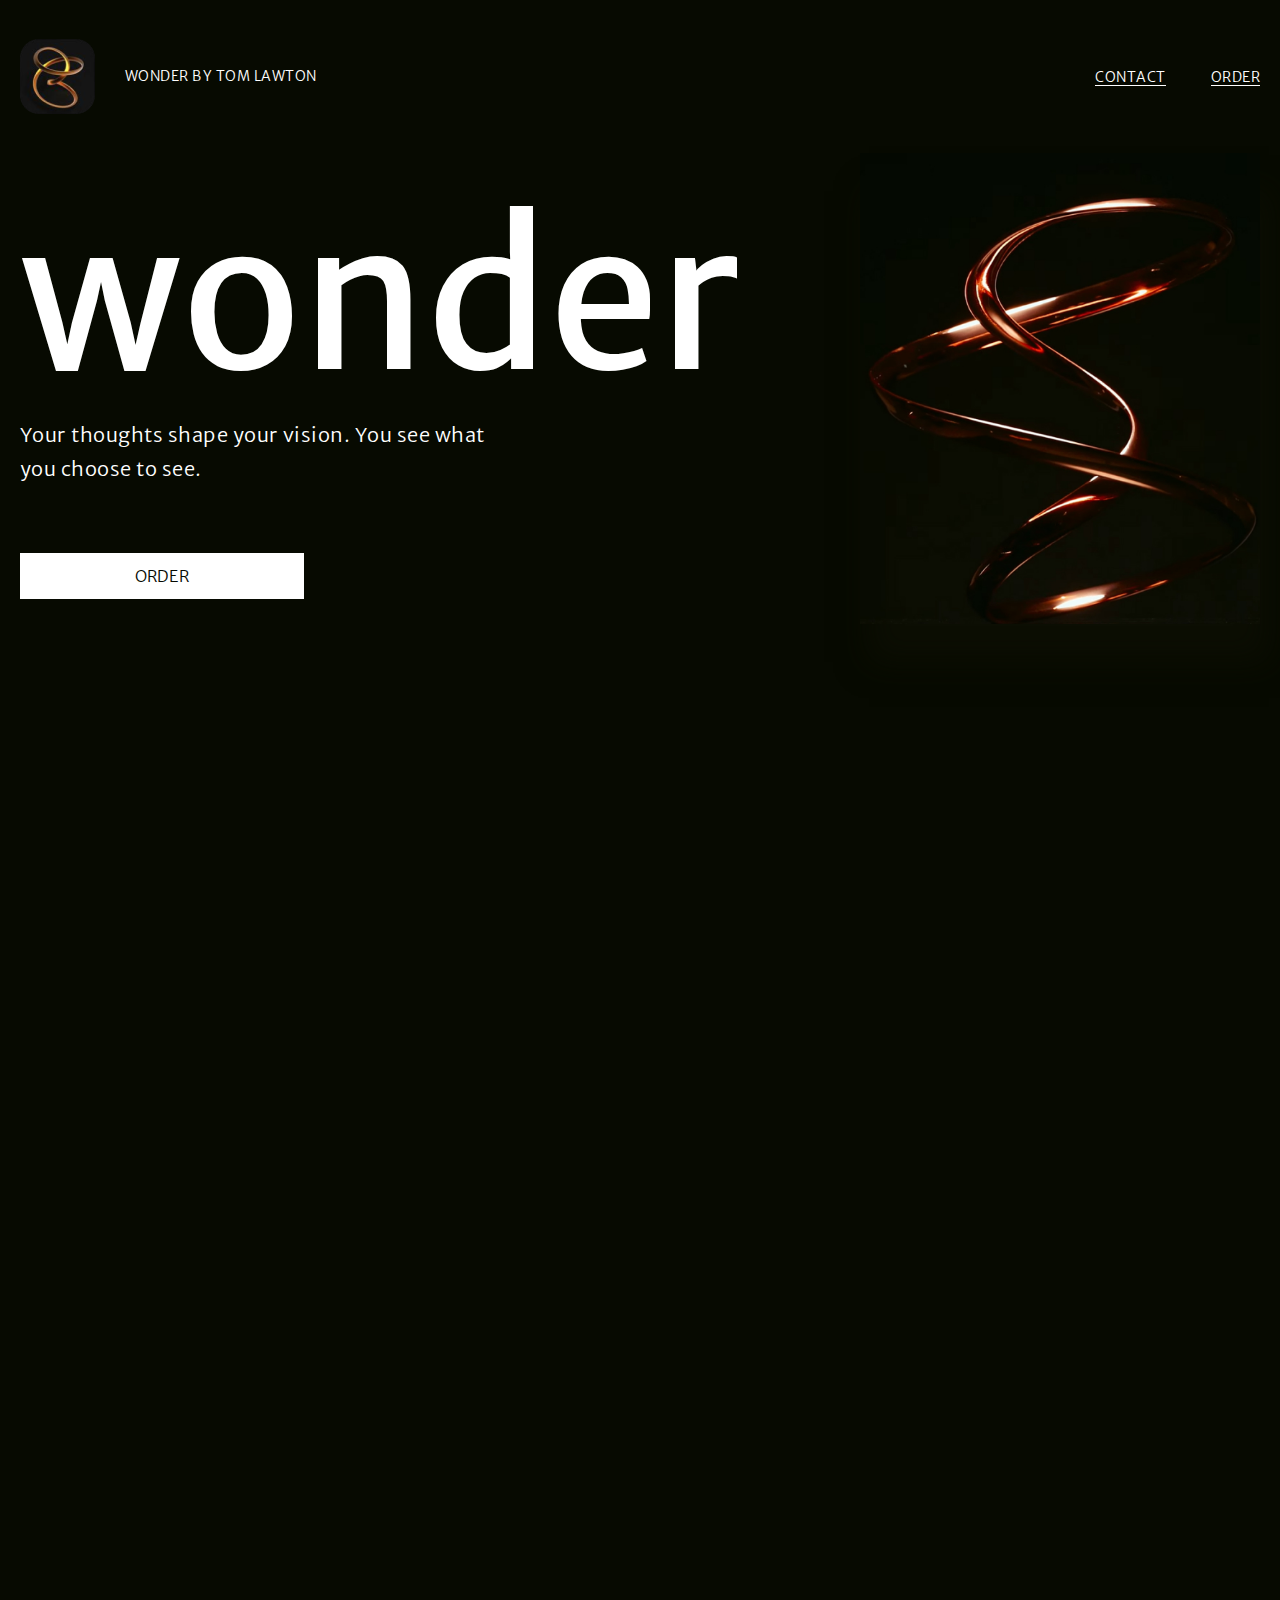
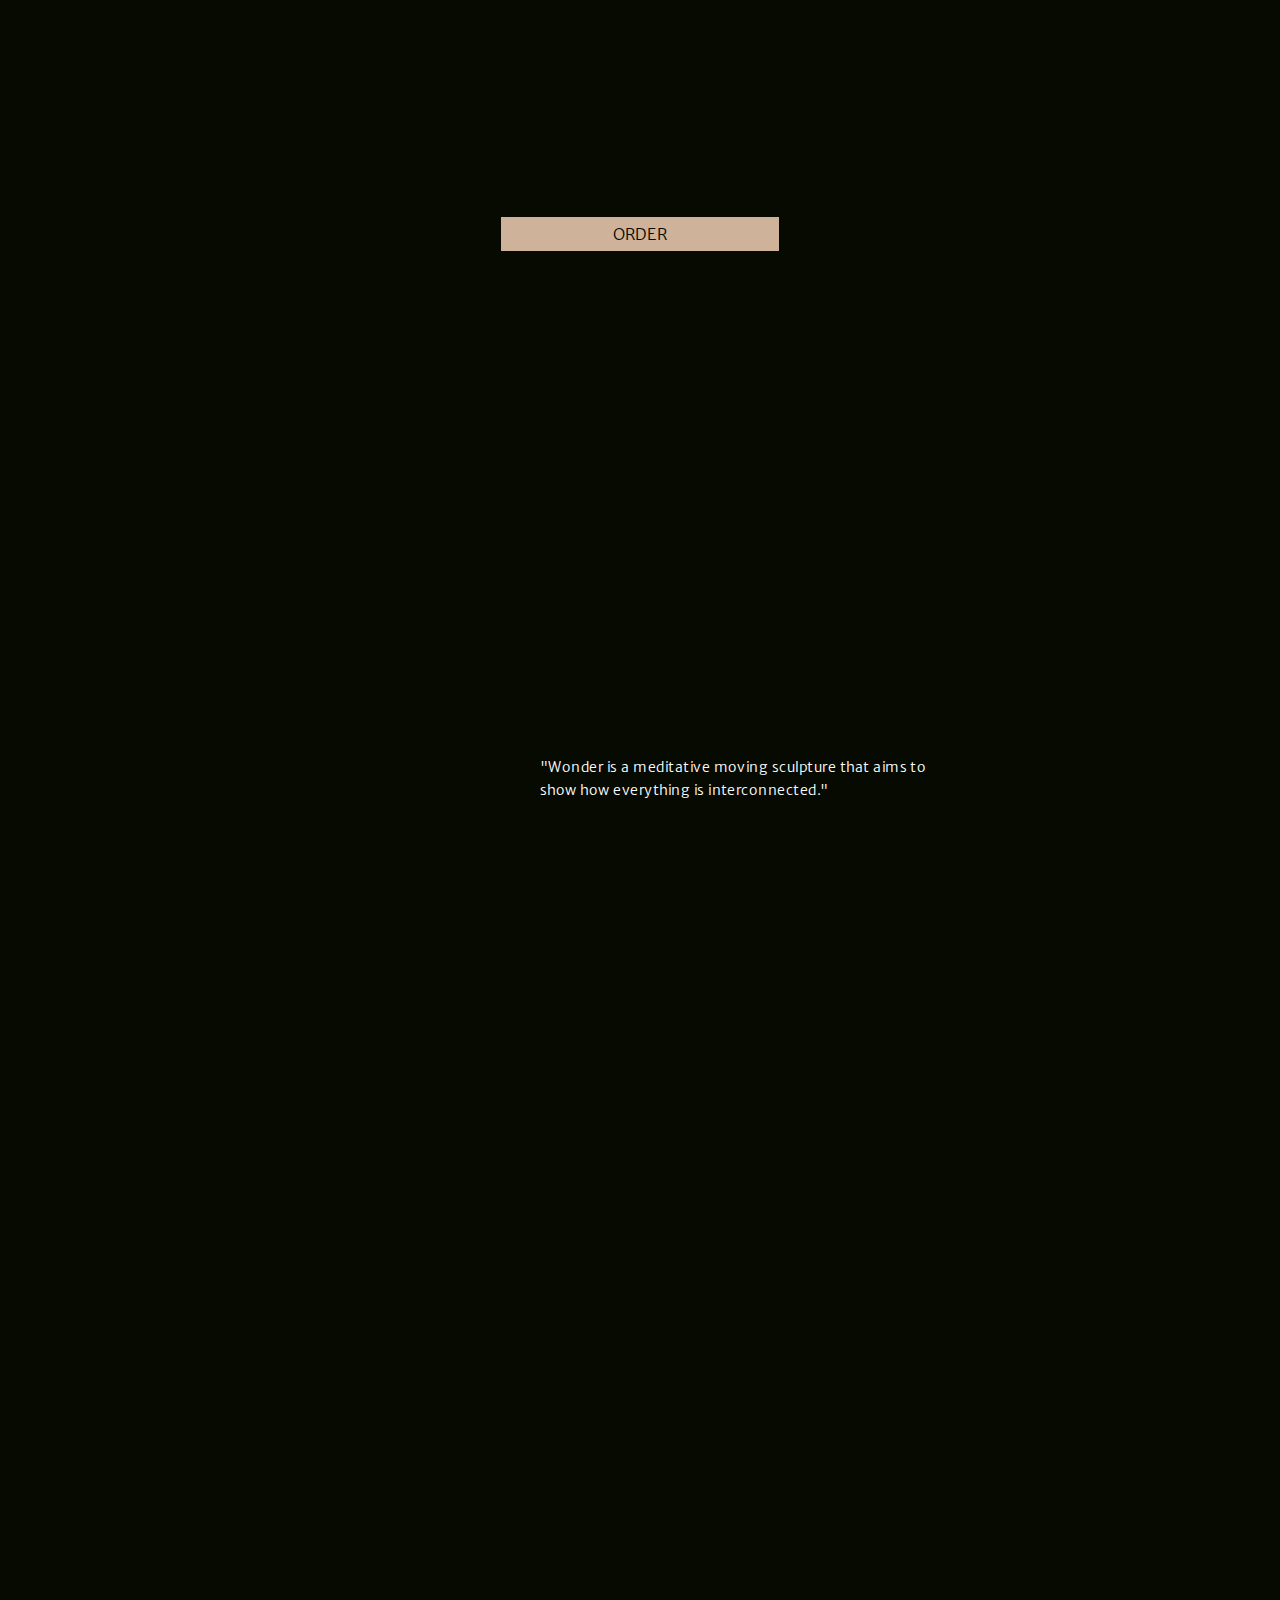
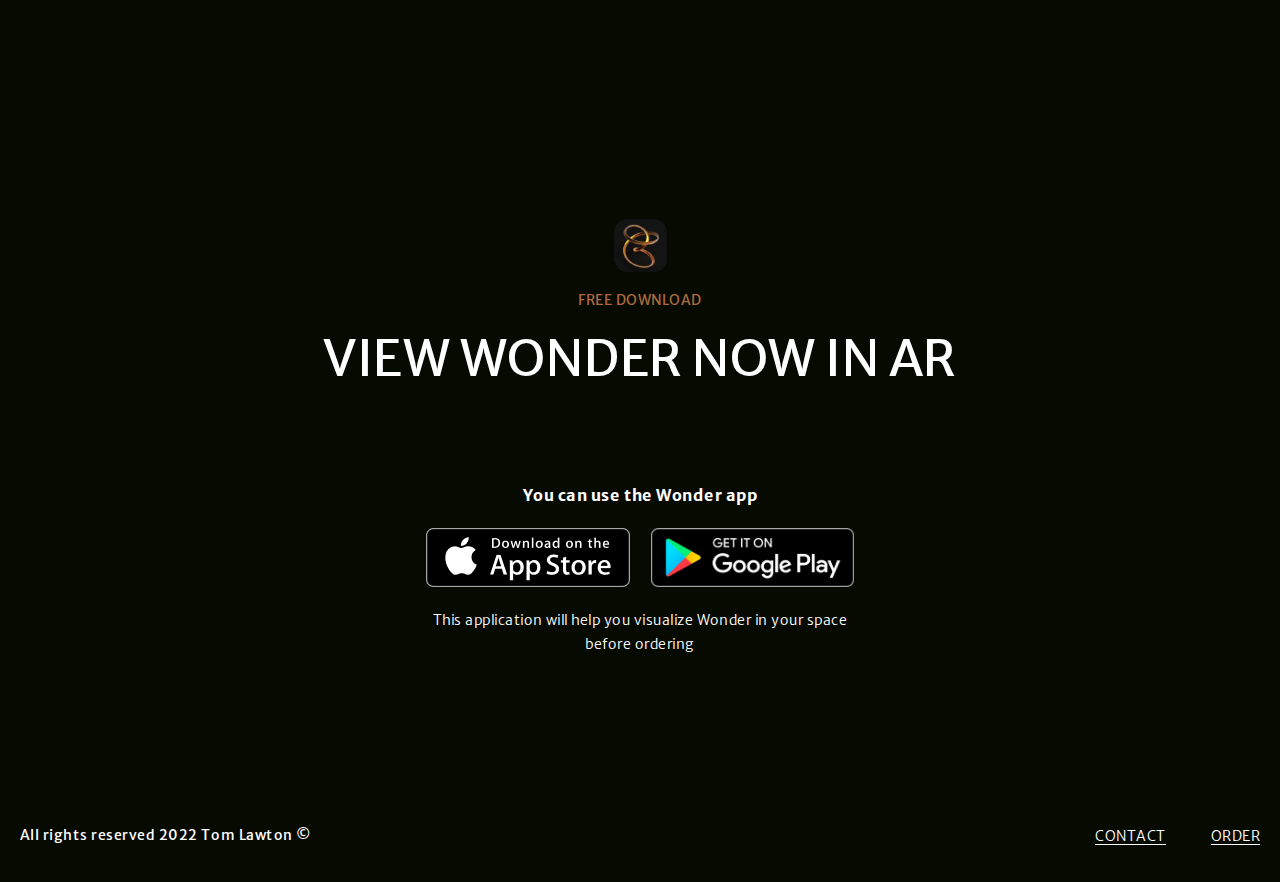
<file: index.html>
<!DOCTYPE html><html lang="ru"><head>
  <meta charset="UTF-8">
  <meta http-equiv="X-UA-Compatible" content="IE=edge">
  <meta name="viewport" content="width=device-width, initial-scale=1.0">
  <link rel="apple-touch-icon" sizes="180x180" href="img/favicon/apple-touch-icon.png">
  <link rel="icon" type="image/png" sizes="32x32" href="img/favicon/favicon-32x32.png">
  <link rel="icon" type="image/png" sizes="16x16" href="img/favicon/favicon-16x16.png">
  <link rel="manifest" href="img/favicon/site.webmanifest">
  <link rel="stylesheet" href="css/main.min.css">
  <title>Wonder | Home</title>
</head><body><header class="header">
  <div class="container">
    <div class="header__nav anim-item anim-no-hide">
      <a class="header__logo logo" href="index.html">
        <img class="logo__img" src="img/logo/logo.jpg" alt="logo">
        wonder by Tom Lawton
      </a>
      <ul class="header__menu menu">
        <li class="menu__item">
          <a class="menu__link" href="#">contact</a>
        </li>
        <li class="menu__item">
          <a class="menu__link" href="#">order</a>
        </li>
      </ul>
    </div>
  </div>
</header><main class="main"><section class="hero">
  <div class="container">
    <div class="hero__box">
      <h1 class="sr-only">Wonder is a meditative moving sculpture</h1>
      <div class="hero__content">
        <h2 class="hero__title anim-item anim-no-hide">wonder</h2>
        <p class="hero__text anim-item anim-no-hide">Your thoughts shape your vision. You see what you choose to see.</p>
        <button class="hero__btn btn-bg anim-item anim-no-hide" type="button">order</button>
      </div>
      <img class="hero__img anim-item anim-no-hide" src="img/decore/image6.jpg" alt="wonder photo">
    </div>
  </div>
</section> <section class="quotes">
  <div class="container">
    <h2 class="sr-only">quotes</h2>
    <figure class="quotes__figure anim-item anim-no-hide">
      <blockquote class="title quotes__text">
        "Wonder is a meditative moving sculpture that aims to show how everything
        is interconnected."
      </blockquote>
      <figcaption class="quotes__author">Tom Lawton</figcaption>
    </figure>
    <div class="quotes__description">
      <img class="quotes__img anim-item anim-no-hide" src="img/decore/image8.jpg" alt="">
      <div class="quotes__detail">
        <p class="anim-item anim-no-hide">
          Wonder started as a public art piece — moving minds and drawing attention around the globe
          — and is now available for your home or studio.
        </p>
        <p class="anim-item anim-no-hide"> A dynamic, meditative art piece for your interior space made to bring
          wonderment, peace and joy.</p>
      </div>
    </div>
  </div>
</section> <section class="public">
  <div class="container">
    <h2 class="public__title title anim-item anim-no-hide">
      Wonder started as a public art piece — moving
      minds and drawing attention around the
      globe
    </h2>
    <ul class="public__inner">
      <li class="public__item">
        <a class="public__link" href="https://youtu.be/MQmJ0UR4Wk4" data-fancybox>
          <img class="public__img anim-item anim-no-hide" src="img/decore/image10.jpg" alt="preview video">
        </a>
        <p class="public__text anim-item anim-no-hide">You Tuber, magician and curator of unusual objects
          Chris Ramsay comissioned his own
          'big' Wonder and he loved it so much
          he put it in an art gallery to share its mesmerising effect. Chris made this beautiful film.</p>
      </li>
      <li class="public__item">
        <img class="public__img anim-item anim-no-hide" src="img/decore/img11.jpg" alt="photo">
        <p class="public__text anim-item anim-no-hide">You can also see a larger version of “Wonder” inside the historic Malmesbury
          Abbey, and
          find more of Lawton’s projects
          on his site.
        </p>
      </li>
    </ul>
  </div>
</section> <section class="box">
  <div class="container">
    <div class="box__content">
      <h2 class="box__title title anim-item anim-no-hide">Wonder — what's in the box?</h2>
      <ul class="box__list">
        <li class="box__item anim-item anim-no-hide">
          <p class="box__item-text">
            Precision crafted copper spiral made using advanced manufacturing and finished by hand
            with a polished and protective
            lacquer - stays bright
          </p>
        </li>
        <li class="box__item anim-item anim-no-hide">
          <p class="box__item-text">
            Custom designed turntable and base, super matt black die cast aluminum with rubber feet. Silent rotation in
            a
            clockwise
            direction and at a constant and steady 16 rpm
          </p>
        </li>
        <li class="box__item anim-item anim-no-hide">
          <p class="box__item-text">
            Single touch operation. Mains or battery powered via USB
          </p>
        </li>
      </ul>
      <a class="box__link" href="#">See more
        <svg width="10.33" height="10.33">
          <use xlink:href="img/svg/stack/sprite.svg#icon-arrow"></use>
        </svg>
      </a>
    </div>
    <div class="box__img-wrap">
      <img class="box__img anim-item anim-no-hide" src="img/decore/rectangle.jpg" alt="img">
    </div>
    <button class="box__btn btn-bg" type="button">order</button>
    <div class="box__info">
      <div class="box__info-item">
        <p class="box__info-text anim-item anim-no-hide">
          Tom & his team will be building Wonders in batches and shipping the first batch of 100 in December. This first
          batch has
          sold out and now we're on to batch two which will ship in March 2023.
        </p>
        <div class="box__info-box">
          <img class="box__info-pic anim-item anim-no-hide" src="img/decore/image4.jpg" alt="info photo">
          <p class="box__info-alt">"Wonder is a meditative moving sculpture that aims to show how everything is
            interconnected."
          </p>
        </div>
      </div>
      <div class="box__info-item">
        <div class="box__info-text anim-item anim-no-hide">
          <p>
            Each unit is hand made to order so it's important that you & Wonder are
            attuned before you set your heart on owning one.
          </p>
          <p> Wasted journeys are bad for the planet so we're hoping that the App helps give you the confidence Wonder
            is definitely for you.
          </p>
        </div>
        <img class="box__info-img anim-item anim-no-hide" src="img/decore/image9.jpg" alt="img">
      </div>
    </div>
  </div>
</section> <section class="cristal">
  <div class="container">
<div class="cristal__inner" >
      <h2 class="cristal__title title anim-item anim-no-hide">
        3D crystal glass
      </h2>
      <div class="cristal__content">
        <p class="cristal__text anim-item anim-no-hide">
          Exclusively available to this campaign, Tom has designed an exquisite 3D laser etched crystal glass Turntable Wonder - a
          tiny dancer that works as a stabilser for record decks or as a desktop ornament. Especially designed to revolve and
          demonstrate Wonder’s illusion.
        </p>
        <img class="cristal__img anim-item anim-no-hide" src="img/decore/Rectangle80.jpg" alt="img">
      </div>
</div >
  </div>
</section> <section class="question">
  <div class="container">
    <h2 class="question__title title anim-item anim-no-hide">
      Frequently Asked Questions
    </h2>
    <div class="question__box anim-item anim-no-hide">
      <h3 class="question__box-title">How is Wonder pakaget ?</h3>
      <p class="question__box-text">
        The main packaging for Wonder comes in two parts. Everything is printed on recycled card but we haven't held
        back on
        giving it an extra layer of protection. A heavy duty outer box shields a simple yet stylish inner carriage case
        that
        creates a cage around Wonder. For international shipping this box will be packaged inside a further outer
        shipping
        carton with protective packaging - not wanting to add unnecessary volume it's critical that every unit arrives
        at its
        destination as wonderful as it left our factory.
      </p>
    </div>
    <div class="question__box anim-item anim-no-hide">
      <h3 class="question__box-title">What is the lifespan of Wonder ?</h3>
      <p class="question__box-text">
        The main packaging for Wonder comes in two parts. Everything is printed on recycled card but we haven't held
        back on
        giving it an extra layer of protection. A heavy duty outer box shields a simple yet stylish inner carriage case
        that
        creates a cage around Wonder. For international shipping this box will be packaged inside a further outer
        shipping
        carton with protective packaging - not wanting to add unnecessary volume it's critical that every unit arrives
        at its
        destination as wonderful as it left our factory.
      </p>
    </div>
    <div class="question__box anim-item anim-no-hide">
      <h3 class="question__box-title">What is Wonder made of ?</h3>
      <p class="question__box-text">
        The main packaging for Wonder comes in two parts. Everything is printed on recycled card but we haven't held
        back on
        giving it an extra layer of protection. A heavy duty outer box shields a simple yet stylish inner carriage case
        that
        creates a cage around Wonder. For international shipping this box will be packaged inside a further outer
        shipping
        carton with protective packaging - not wanting to add unnecessary volume it's critical that every unit arrives
        at its
        destination as wonderful as it left our factory.
      </p>
    </div>
    <div class="question__box anim-item anim-no-hide">
      <h3 class="question__box-title">What have you done before ?</h3>
      <p class="question__box-text">
        The main packaging for Wonder comes in two parts. Everything is printed on recycled card but we haven't held
        back on
        giving it an extra layer of protection. A heavy duty outer box shields a simple yet stylish inner carriage case
        that
        creates a cage around Wonder. For international shipping this box will be packaged inside a further outer
        shipping
        carton with protective packaging - not wanting to add unnecessary volume it's critical that every unit arrives
        at its
        destination as wonderful as it left our factory.
      </p>
    </div>
    <div class="question__box anim-item anim-no-hide">
      <h3 class="question__box-title">Where is Wonder madand can be sold on?</h3>
      <p class="question__box-text">
        The main packaging for Wonder comes in two parts. Everything is printed on recycled card but we haven't held
        back on
        giving it an extra layer of protection. A heavy duty outer box shields a simple yet stylish inner carriage case
        that
        creates a cage around Wonder. For international shipping this box will be packaged inside a further outer
        shipping
        carton with protective packaging - not wanting to add unnecessary volume it's critical that every unit arrives
        at its
        destination as wonderful as it left our factory.
      </p>
    </div>
  </div>
</section> <section class="register">
  <div class="container">
    <h2 class="register__title title anim-item anim-no-hide">
      Holographic trademark copyright Tom Lawton, registered and owned by Uplifted Products.
    </h2>
    <div class="register__content">
      <img class="register__img anim-item anim-no-hide" src="img/decore/Frame38.jpg" alt="img">
      <p class="register__alt anim-item anim-no-hide">Wonder is also protected by five registered designs and has
        international patents pending.</p>
    </div>
  </div>
</section> <section class="app">
  <div class="container">
    <a class="app__logo logo" href="#">
      <img class="app__logo-img logo__img" src="img/logo/logo.jpg" alt="logo">
      free download
    </a>
    <h2 class="app__title title">View Wonder now in AR</h2>
    <span class="app__text">You can use the Wonder app</span>
    <ul class="app__list">
      <li class="app__item">
        <a class="app__link" href="#">
          <img class="app__img" src="img/decore/AppStore.png" alt="AppStore">
        </a>
      </li>
      <li class="app__item">
        <a class="app__link" href="#">
          <img class="app__img" src="img/decore/googleplay.png" alt="GooglePlay">
        </a>
      </li>
    </ul>
    <span class="app__alt">This application will help you visualize Wonder in your space before ordering</span>
  </div>
</section></main><footer class="footer">
  <div class="container">
    <div class="footer__content">
      <p class="footer__copy">All rights reserved 2022 Tom Lawton ©</p>
      <ul class="footer__menu menu">
        <li class="menu__item">
          <a class="menu__link" href="#">contact</a>
        </li>
        <li class="menu__item">
          <a class="menu__link" href="#">order</a>
        </li>
      </ul>
    </div>
  </div>
</footer><script src="js/main.min.js"></script></body></html>
</file>
<file: css/main.min.css>
@-webkit-keyframes fancybox-rotate{to{-webkit-transform:rotate(360deg);transform:rotate(360deg)}}@keyframes fancybox-rotate{to{-webkit-transform:rotate(360deg);transform:rotate(360deg)}}@font-face{font-family:MerriweatherSans;src:url(../font/MerriweatherSans-Light.woff2) format("woff2"),url(../font/MerriweatherSans-Light.woff) format("woff");font-weight:300;font-display:swap;font-style:normal}@font-face{font-family:MerriweatherSans;src:url(../font/MerriweatherSans-Regular.woff2) format("woff2"),url(../font/MerriweatherSans-Regular.woff) format("woff");font-weight:400;font-display:swap;font-style:normal}@font-face{font-family:MerriweatherSans;src:url(../font/MerriweatherSans-Bold.woff2) format("woff2"),url(../font/MerriweatherSans-Bold.woff) format("woff");font-weight:700;font-display:swap;font-style:normal}*,::after,::before{-webkit-box-sizing:inherit;box-sizing:inherit}ol,ul{padding:0;list-style:none}blockquote,body,figcaption,figure,h1,h2,h3,h4,h5,h6,li,ol,p,ul{margin:0}img{max-width:100%;display:block}textarea{resize:none}button,input,select,textarea{font:inherit}a{text-decoration:none;color:inherit}.fancybox-button div,body,html{height:100%}.main{-webkit-box-flex:1;-ms-flex-positive:1;flex-grow:1}html{-webkit-box-sizing:border-box;box-sizing:border-box;scroll-behavior:smooth}a,button,input,textarea{outline:0;border:0}button{background-color:transparent;cursor:pointer}::-webkit-scrollbar{width:0;height:2px}::-webkit-scrollbar-track{background-color:transparent}::-webkit-scrollbar-thumb{background-color:#fff;border-radius:5px}body,html{display:-webkit-box;display:-ms-flexbox;display:flex;-webkit-box-orient:vertical;-webkit-box-direction:normal;-ms-flex-direction:column;flex-direction:column}.container{max-width:1270px;width:100%;padding:0 15px;margin:0 auto}.sr-only{position:absolute;width:1px;height:1px;margin:-1px;border:0;padding:0;white-space:nowrap;-webkit-clip-path:inset(100%);clip-path:inset(100%);clip:rect(0 0 0 0);overflow:hidden}body{font-family:MerriweatherSans,Helvetica,Arial,sans-serif;font-weight:300;font-size:16px;line-height:1.7;color:#fff;letter-spacing:.03em;background-color:#070a01}.title{font-weight:400;line-height:1.2;font-size:50px;text-transform:uppercase}.btn-bg{padding:0;line-height:1;color:#070a01;background-color:#fff;-webkit-transition:color .3s,background-color .3s ease-in-out,-webkit-box-shadow .3s;transition:color .3s,box-shadow .3s,background-color .3s ease-in-out,-webkit-box-shadow .3s;-o-transition:color .3s,box-shadow .3s,background-color .3s ease-in-out}.btn-bg:hover{color:#fff;-webkit-box-shadow:0 0 0 1px #fff;box-shadow:0 0 0 1px #fff;background-color:transparent}.btn-bg:focus{color:#070a01;background-color:#fff}.btn-bg:active{color:#fff;background-color:transparent}.header__nav{padding:39px 0;-webkit-transform:translate(0,120%);-ms-transform:translate(0,120%);transform:translate(0,120%);opacity:0;-webkit-transition:opacity .8s ease-in-out,-webkit-transform .8s;transition:transform .8s,opacity .8s ease-in-out,-webkit-transform .8s;-o-transition:transform .8s,opacity .8s ease-in-out}.header__nav.active{-webkit-transform:translate(0,0);-ms-transform:translate(0,0);transform:translate(0,0);opacity:1;-webkit-transition:.8s 0;-o-transition:.8s 0;transition:.8s 0}.header__logo,.header__nav{display:-webkit-box;display:-ms-flexbox;display:flex;-webkit-box-pack:justify;-ms-flex-pack:justify;justify-content:space-between;-webkit-box-align:center;-ms-flex-align:center;align-items:center}.logo{font-size:14px;text-transform:uppercase}.logo__img{margin-right:30px}.menu{display:-webkit-box;display:-ms-flexbox;display:flex;-webkit-box-pack:justify;-ms-flex-pack:justify;justify-content:space-between;-webkit-box-align:center;-ms-flex-align:center;align-items:center}.menu__item:first-child{margin-right:45px}.menu__link{font-size:14px;text-transform:uppercase;position:relative}.menu__link::after{position:absolute;content:"";width:100%;height:1px;left:0;bottom:0;background-color:#fff;-webkit-transition:opacity .3s ease-in-out;-o-transition:opacity .3s ease-in-out;transition:opacity .3s ease-in-out}.menu__link:hover:after{opacity:0}.hero__box{display:-webkit-box;display:-ms-flexbox;display:flex;-webkit-box-align:center;-ms-flex-align:center;align-items:center;-webkit-box-pack:justify;-ms-flex-pack:justify;justify-content:space-between}.hero__text,.hero__title{opacity:0;-webkit-transition:opacity .8s ease-in-out,-webkit-transform .8s;transition:transform .8s,opacity .8s ease-in-out,-webkit-transform .8s;-o-transition:transform .8s,opacity .8s ease-in-out}.hero__title{font-weight:400;font-size:200px;line-height:1.2;letter-spacing:normal;-webkit-transform:translate(0,120%);-ms-transform:translate(0,120%);transform:translate(0,120%)}.hero__title.active{-webkit-transform:translate(0,0);-ms-transform:translate(0,0);transform:translate(0,0);opacity:1;-webkit-transition:.8s .4s;-o-transition:.8s .4s;transition:.8s .4s}.hero__text{font-size:20px;max-width:470px;margin-bottom:67px;-webkit-transform:translate(120%);-ms-transform:translate(120%);transform:translate(120%)}.hero__text.active{-webkit-transform:translate(0);-ms-transform:translate(0);transform:translate(0);opacity:1;-webkit-transition:.8s .8s;-o-transition:.8s .8s;transition:.8s .8s}.hero__btn{padding:15px 115px;text-transform:uppercase;-webkit-transform:translate(0,200%);-ms-transform:translate(0,200%);transform:translate(0,200%);opacity:0;-webkit-transition:color .3s,background-color .3s,opacity .8s ease-in-out,-webkit-box-shadow .3s,-webkit-transform .8s;transition:color .3s,box-shadow .3s,background-color .3s,transform .8s,opacity .8s ease-in-out,-webkit-box-shadow .3s,-webkit-transform .8s;-o-transition:color .3s,box-shadow .3s,background-color .3s,transform .8s,opacity .8s ease-in-out}.hero__btn.active{-webkit-transform:translate(0,0);-ms-transform:translate(0,0);transform:translate(0,0);opacity:1;-webkit-transition:color .3s,background-color .3s,opacity .8s 1.2s,-webkit-box-shadow .3s,-webkit-transform .8s;transition:color .3s,box-shadow .3s,background-color .3s,transform .8s,opacity .8s 1.2s,-webkit-box-shadow .3s,-webkit-transform .8s;-o-transition:color .3s,box-shadow .3s,background-color .3s,transform .8s,opacity .8s 1.2s}.hero__img{max-width:556px;width:100%;-webkit-box-shadow:9px 38px 30px 0 #0c0e03;box-shadow:9px 38px 30px 0 #0c0e03;-webkit-transform:translate(200%);-ms-transform:translate(200%);transform:translate(200%);opacity:0;-webkit-transition:opacity .8s ease-in-out,-webkit-transform .8s;transition:transform .8s,opacity .8s ease-in-out,-webkit-transform .8s;-o-transition:transform .8s,opacity .8s ease-in-out}.hero__img.active{-webkit-transform:translate(0);-ms-transform:translate(0);transform:translate(0);opacity:1;-webkit-transition:.8s 1.2s;-o-transition:.8s 1.2s;transition:.8s 1.2s}.quotes{padding:134px 0}.quotes__figure{max-width:749px;margin:0 auto 119px;-webkit-transform:translate(0,120%);-ms-transform:translate(0,120%);transform:translate(0,120%);opacity:0;overflow:hidden;-webkit-transition:opacity .5s ease-in-out,-webkit-transform .5s;transition:transform .5s,opacity .5s ease-in-out,-webkit-transform .5s;-o-transition:transform .5s,opacity .5s ease-in-out}.quotes__figure.active{-webkit-transform:translate(0,0);-ms-transform:translate(0,0);transform:translate(0,0);opacity:1}.quotes__text{text-transform:uppercase;margin-bottom:20px}.quotes__author{font-size:14px;text-transform:uppercase}.quotes__description{display:-webkit-box;display:-ms-flexbox;display:flex;max-width:749px;margin:0 auto}.quotes__img{max-width:398px;margin-right:31px;-webkit-transform:scale(0);-ms-transform:scale(0);transform:scale(0);-webkit-transition:.8s;-o-transition:.8s;transition:.8s}.quotes__img.active{opacity:1;-webkit-transform:scale(1);-ms-transform:scale(1);transform:scale(1)}.quotes__detail{max-width:288px;word-spacing:0;line-height:1.5}.quotes__detail p:nth-child(1),.quotes__detail p:nth-child(2){-webkit-transform:translate(0,120%);-ms-transform:translate(0,120%);transform:translate(0,120%);opacity:0;overflow:hidden;-webkit-transition:opacity .5s ease-in-out,-webkit-transform .5s;transition:transform .5s,opacity .5s ease-in-out,-webkit-transform .5s;-o-transition:transform .5s,opacity .5s ease-in-out}.quotes__detail p:nth-child(1){margin-bottom:15px}.quotes__detail p:nth-child(1).active{-webkit-transform:translate(0);-ms-transform:translate(0);transform:translate(0);opacity:1;-webkit-transition:.8s .4s;-o-transition:.8s .4s;transition:.8s .4s}.quotes__detail p:nth-child(2){display:block}.quotes__detail p:nth-child(2).active{-webkit-transform:translate(0);-ms-transform:translate(0);transform:translate(0);opacity:1;-webkit-transition:.8s .8s;-o-transition:.8s .8s;transition:.8s .8s}body.compensate-for-scrollbar{overflow:hidden}.fancybox-active{height:auto}.fancybox-is-hidden{left:-9999px;margin:0;position:absolute!important;top:-9999px;visibility:hidden}.fancybox-container{-webkit-backface-visibility:hidden;height:100%;left:0;outline:0;position:fixed;-webkit-tap-highlight-color:transparent;top:0;-ms-touch-action:manipulation;touch-action:manipulation;-webkit-transform:translateZ(0);transform:translateZ(0);width:100%;z-index:99992}.fancybox-container *{-webkit-box-sizing:border-box;box-sizing:border-box}.fancybox-bg,.fancybox-inner,.fancybox-outer,.fancybox-stage{bottom:0;left:0;position:absolute;right:0;top:0}.fancybox-outer{-webkit-overflow-scrolling:touch;overflow-y:auto}.fancybox-bg{background:#1e1e1e;opacity:0;-webkit-transition-duration:inherit;-o-transition-duration:inherit;transition-duration:inherit;-webkit-transition-property:opacity;-o-transition-property:opacity;transition-property:opacity;-webkit-transition-timing-function:cubic-bezier(.47,0,.74,.71);-o-transition-timing-function:cubic-bezier(.47,0,.74,.71);transition-timing-function:cubic-bezier(.47,0,.74,.71)}.fancybox-is-open .fancybox-bg{opacity:.9;-webkit-transition-timing-function:cubic-bezier(.22,.61,.36,1);-o-transition-timing-function:cubic-bezier(.22,.61,.36,1);transition-timing-function:cubic-bezier(.22,.61,.36,1)}.fancybox-infobar,.fancybox-toolbar{opacity:0;position:absolute;z-index:99997}.fancybox-caption,.fancybox-infobar,.fancybox-navigation .fancybox-button,.fancybox-toolbar{direction:ltr;-webkit-transition:opacity .25s,visibility .25s;-o-transition:opacity .25s,visibility .25s;transition:opacity .25s,visibility .25s;visibility:hidden}.fancybox-caption{opacity:0;position:absolute}.fancybox-navigation .fancybox-button{z-index:99997}.fancybox-show-caption .fancybox-caption,.fancybox-show-infobar .fancybox-infobar,.fancybox-show-nav .fancybox-navigation .fancybox-button,.fancybox-show-toolbar .fancybox-toolbar{opacity:1;-webkit-transition:opacity .25s,visibility;-o-transition:opacity .25s,visibility;transition:opacity .25s,visibility;visibility:visible}.fancybox-infobar{color:#ccc;font-size:13px;-webkit-font-smoothing:subpixel-antialiased;height:44px;left:0;line-height:44px;min-width:44px;mix-blend-mode:difference;padding:0 10px;pointer-events:none;top:0;-webkit-touch-callout:none;-webkit-user-select:none;-moz-user-select:none;-ms-user-select:none;user-select:none}.fancybox-toolbar{right:0;top:0}.fancybox-stage{direction:ltr;overflow:visible;-webkit-transform:translateZ(0);transform:translateZ(0);z-index:99994}.fancybox-is-open .fancybox-stage{overflow:hidden}.fancybox-slide{-webkit-backface-visibility:hidden;display:none;height:100%;left:0;outline:0;overflow:auto;-webkit-overflow-scrolling:touch;padding:44px;position:absolute;text-align:center;top:0;-webkit-transition-property:opacity,-webkit-transform;-o-transition-property:transform,opacity;transition-property:transform,opacity,-webkit-transform;white-space:normal;width:100%;z-index:99994}.fancybox-slide::before{content:"";display:inline-block;font-size:0;height:100%;vertical-align:middle;width:0}.fancybox-is-sliding .fancybox-slide,.fancybox-slide--current,.fancybox-slide--next,.fancybox-slide--previous{display:block}.fancybox-slide--image{overflow:hidden;padding:44px 0}.fancybox-slide--image::before{display:none}.fancybox-slide--html{padding:6px}.fancybox-content{background:#fff;display:inline-block;margin:0;max-width:100%;overflow:auto;-webkit-overflow-scrolling:touch;padding:44px;position:relative;text-align:left;vertical-align:middle}.fancybox-image,.fancybox-slide--image .fancybox-content,.fancybox-spaceball{background:0 0;left:0;max-width:none;padding:0;position:absolute;top:0;-webkit-user-select:none;-moz-user-select:none;-ms-user-select:none;user-select:none}.fancybox-slide--image .fancybox-content{-webkit-animation-timing-function:cubic-bezier(.5,0,.14,1);animation-timing-function:cubic-bezier(.5,0,.14,1);-webkit-backface-visibility:hidden;background-repeat:no-repeat;background-size:100% 100%;overflow:visible;-ms-transform-origin:top left;-webkit-transform-origin:top left;transform-origin:top left;-webkit-transition-property:opacity,-webkit-transform;-o-transition-property:transform,opacity;transition-property:transform,opacity,-webkit-transform;z-index:99995}.fancybox-can-zoomOut .fancybox-content{cursor:-webkit-zoom-out;cursor:zoom-out}.fancybox-can-zoomIn .fancybox-content{cursor:-webkit-zoom-in;cursor:zoom-in}.fancybox-can-pan .fancybox-content,.fancybox-can-swipe .fancybox-content{cursor:-webkit-grab;cursor:grab}.fancybox-is-grabbing .fancybox-content{cursor:-webkit-grabbing;cursor:grabbing}.fancybox-container [data-selectable=true]{cursor:text}.fancybox-image,.fancybox-spaceball{border:0;height:100%;margin:0;max-height:none;width:100%}.fancybox-spaceball{z-index:1}.fancybox-slide--iframe .fancybox-content,.fancybox-slide--map .fancybox-content,.fancybox-slide--pdf .fancybox-content,.fancybox-slide--video .fancybox-content{height:100%;overflow:visible;padding:0;width:100%}.fancybox-slide--video .fancybox-content{background:#000}.fancybox-slide--map .fancybox-content{background:#e5e3df}.fancybox-slide--iframe .fancybox-content{background:#fff}.fancybox-iframe,.fancybox-video{background:0 0;border:0;display:block;height:100%;margin:0;overflow:hidden;padding:0;width:100%}.fancybox-iframe{left:0;position:absolute;top:0}.fancybox-error{background:#fff;cursor:default;max-width:400px;padding:40px;width:100%}.fancybox-error p{color:#444;font-size:16px;line-height:20px;margin:0;padding:0}.fancybox-button{background:rgba(30,30,30,.6);border:0;border-radius:0;-webkit-box-shadow:none;box-shadow:none;cursor:pointer;display:inline-block;height:44px;margin:0;padding:10px;position:relative;-webkit-transition:color .2s;-o-transition:color .2s;transition:color .2s;vertical-align:top;visibility:inherit;width:44px;color:#ccc}.fancybox-button:link,.fancybox-button:visited{color:#ccc}.fancybox-button:hover{color:#fff}.fancybox-button:focus{outline:0}.fancybox-button.fancybox-focus{outline:dotted 1px}.fancybox-button[disabled],.fancybox-button[disabled]:hover{color:#888;cursor:default;outline:0}.fancybox-button svg{display:block;height:100%;overflow:visible;position:relative;width:100%}.fancybox-button svg path{fill:currentColor;stroke-width:0}.fancybox-button--fsenter svg:nth-child(2),.fancybox-button--fsexit svg:nth-child(1),.fancybox-button--pause svg:nth-child(1),.fancybox-button--play svg:nth-child(2){display:none}.fancybox-progress{background:#ff5268;height:2px;left:0;position:absolute;right:0;top:0;-ms-transform:scaleX(0);-webkit-transform:scaleX(0);transform:scaleX(0);-ms-transform-origin:0;-webkit-transform-origin:0;transform-origin:0;-webkit-transition-property:-webkit-transform;-o-transition-property:transform;transition-property:transform,-webkit-transform;-webkit-transition-timing-function:linear;-o-transition-timing-function:linear;transition-timing-function:linear;z-index:99998}.fancybox-close-small{background:0 0;border:0;border-radius:0;color:#ccc;cursor:pointer;opacity:.8;padding:8px;position:absolute;right:-12px;top:-44px;z-index:401}.fancybox-close-small:hover{color:#fff;opacity:1}.fancybox-slide--html .fancybox-close-small{color:currentColor;padding:10px;right:0;top:0}.fancybox-slide--image.fancybox-is-scaling .fancybox-content{overflow:hidden}.fancybox-is-scaling .fancybox-close-small,.fancybox-is-zoomable.fancybox-can-pan .fancybox-close-small{display:none}.fancybox-navigation .fancybox-button{background-clip:content-box;height:100px;opacity:0;position:absolute;top:calc(50% - 50px);width:70px}.fancybox-navigation .fancybox-button div{padding:7px}.fancybox-navigation .fancybox-button--arrow_left{left:0;left:env(safe-area-inset-left);padding:31px 26px 31px 6px}.fancybox-navigation .fancybox-button--arrow_right{padding:31px 6px 31px 26px;right:0;right:env(safe-area-inset-right)}.fancybox-caption{background:-webkit-gradient(linear,left bottom,left top,color-stop(0,rgba(0,0,0,.85)),color-stop(50%,rgba(0,0,0,.3)),color-stop(65%,rgba(0,0,0,.15)),color-stop(75.5%,rgba(0,0,0,.075)),color-stop(82.85%,rgba(0,0,0,.037)),color-stop(88%,rgba(0,0,0,.019)),to(transparent));background:-o-linear-gradient(bottom,rgba(0,0,0,.85) 0,rgba(0,0,0,.3) 50%,rgba(0,0,0,.15) 65%,rgba(0,0,0,.075) 75.5%,rgba(0,0,0,.037) 82.85%,rgba(0,0,0,.019) 88%,transparent 100%);background:linear-gradient(to top,rgba(0,0,0,.85) 0,rgba(0,0,0,.3) 50%,rgba(0,0,0,.15) 65%,rgba(0,0,0,.075) 75.5%,rgba(0,0,0,.037) 82.85%,rgba(0,0,0,.019) 88%,transparent 100%);bottom:0;color:#eee;font-size:14px;font-weight:400;left:0;line-height:1.5;padding:75px 44px 25px;pointer-events:none;right:0;text-align:center;z-index:99996}@supports (padding:max(0px)){.fancybox-caption{padding:75px max(44px,env(safe-area-inset-right)) max(25px,env(safe-area-inset-bottom)) max(44px,env(safe-area-inset-left))}}.fancybox-caption--separate{margin-top:-50px}.fancybox-caption__body{max-height:50vh;overflow:auto;pointer-events:all}.fancybox-caption a,.fancybox-caption a:link,.fancybox-caption a:visited{color:#ccc;text-decoration:none}.fancybox-caption a:hover{color:#fff;text-decoration:underline}.fancybox-loading{-webkit-animation:1s linear infinite fancybox-rotate;animation:1s linear infinite fancybox-rotate;background:0 0;border:4px solid #888;border-bottom-color:#fff;border-radius:50%;height:50px;left:50%;margin:-25px 0 0 -25px;opacity:.7;padding:0;position:absolute;top:50%;width:50px;z-index:99999}.fancybox-animated{-webkit-transition-timing-function:cubic-bezier(0,0,.25,1);-o-transition-timing-function:cubic-bezier(0,0,.25,1);transition-timing-function:cubic-bezier(0,0,.25,1)}.fancybox-fx-slide.fancybox-slide--previous{opacity:0;-webkit-transform:translate3d(-100%,0,0);transform:translate3d(-100%,0,0)}.fancybox-fx-slide.fancybox-slide--next{opacity:0;-webkit-transform:translate3d(100%,0,0);transform:translate3d(100%,0,0)}.fancybox-fx-slide.fancybox-slide--current{opacity:1;-webkit-transform:translate3d(0,0,0);transform:translate3d(0,0,0)}.fancybox-fx-fade.fancybox-slide--next,.fancybox-fx-fade.fancybox-slide--previous{opacity:0;-webkit-transition-timing-function:cubic-bezier(.19,1,.22,1);-o-transition-timing-function:cubic-bezier(.19,1,.22,1);transition-timing-function:cubic-bezier(.19,1,.22,1)}.fancybox-fx-fade.fancybox-slide--current{opacity:1}.fancybox-fx-zoom-in-out.fancybox-slide--previous{opacity:0;-webkit-transform:scale3d(1.5,1.5,1.5);transform:scale3d(1.5,1.5,1.5)}.fancybox-fx-zoom-in-out.fancybox-slide--next{opacity:0;-webkit-transform:scale3d(.5,.5,.5);transform:scale3d(.5,.5,.5)}.fancybox-fx-zoom-in-out.fancybox-slide--current{opacity:1;-webkit-transform:scale3d(1,1,1);transform:scale3d(1,1,1)}.fancybox-fx-rotate.fancybox-slide--previous{opacity:0;-ms-transform:rotate(-360deg);-webkit-transform:rotate(-360deg);transform:rotate(-360deg)}.fancybox-fx-rotate.fancybox-slide--next{opacity:0;-ms-transform:rotate(360deg);-webkit-transform:rotate(360deg);transform:rotate(360deg)}.fancybox-fx-rotate.fancybox-slide--current{opacity:1;-ms-transform:rotate(0);-webkit-transform:rotate(0);transform:rotate(0)}.fancybox-fx-circular.fancybox-slide--previous{opacity:0;-webkit-transform:scale3d(0,0,0) translate3d(-100%,0,0);transform:scale3d(0,0,0) translate3d(-100%,0,0)}.fancybox-fx-circular.fancybox-slide--next{opacity:0;-webkit-transform:scale3d(0,0,0) translate3d(100%,0,0);transform:scale3d(0,0,0) translate3d(100%,0,0)}.fancybox-fx-circular.fancybox-slide--current{opacity:1;-webkit-transform:scale3d(1,1,1) translate3d(0,0,0);transform:scale3d(1,1,1) translate3d(0,0,0)}.fancybox-fx-tube.fancybox-slide--previous{-webkit-transform:translate3d(-100%,0,0) scale(.1) skew(-10deg);transform:translate3d(-100%,0,0) scale(.1) skew(-10deg)}.fancybox-fx-tube.fancybox-slide--next{-webkit-transform:translate3d(100%,0,0) scale(.1) skew(10deg);transform:translate3d(100%,0,0) scale(.1) skew(10deg)}.fancybox-fx-tube.fancybox-slide--current{-webkit-transform:translate3d(0,0,0) scale(1);transform:translate3d(0,0,0) scale(1)}.fancybox-share{background:#f4f4f4;border-radius:3px;max-width:90%;padding:30px;text-align:center}.fancybox-share h1{color:#222;font-size:35px;font-weight:700;margin:0 0 20px}.fancybox-share p{margin:0;padding:0}.fancybox-share__button{border:0;border-radius:3px;display:inline-block;font-size:14px;font-weight:700;line-height:40px;margin:0 5px 10px;min-width:130px;padding:0 15px;text-decoration:none;-webkit-transition:.2s;-o-transition:.2s;transition:.2s;-webkit-user-select:none;-moz-user-select:none;-ms-user-select:none;user-select:none;white-space:nowrap}.fancybox-share__button:link,.fancybox-share__button:visited{color:#fff}.fancybox-share__button:hover{text-decoration:none}.fancybox-share__button--fb{background:#3b5998}.fancybox-share__button--fb:hover{background:#344e86}.fancybox-share__button--pt{background:#bd081d}.fancybox-share__button--pt:hover{background:#aa0719}.fancybox-share__button--tw{background:#1da1f2}.fancybox-share__button--tw:hover{background:#0d95e8}.fancybox-share__button svg{height:25px;margin-right:7px;position:relative;top:-1px;vertical-align:middle;width:25px}.fancybox-share__button svg path{fill:#fff}.fancybox-share__input{background:0 0;border:0;border-bottom:1px solid #d7d7d7;border-radius:0;color:#5d5b5b;font-size:14px;margin:10px 0 0;outline:0;padding:10px 15px;width:100%}.fancybox-thumbs{background:#ddd;bottom:0;display:none;margin:0;-webkit-overflow-scrolling:touch;-ms-overflow-style:-ms-autohiding-scrollbar;padding:2px 2px 4px;position:absolute;right:0;-webkit-tap-highlight-color:transparent;top:0;width:212px;z-index:99995}.fancybox-thumbs-x{overflow-x:auto;overflow-y:hidden}.fancybox-show-thumbs .fancybox-thumbs{display:block}.fancybox-show-thumbs .fancybox-inner{right:212px}.fancybox-thumbs__list{font-size:0;height:100%;list-style:none;margin:0;overflow-x:hidden;overflow-y:auto;padding:0;position:relative;white-space:nowrap;width:100%}.fancybox-thumbs-x .fancybox-thumbs__list{overflow:hidden}.fancybox-thumbs-y .fancybox-thumbs__list::-webkit-scrollbar{width:7px}.fancybox-thumbs-y .fancybox-thumbs__list::-webkit-scrollbar-track{background:#fff;border-radius:10px;-webkit-box-shadow:inset 0 0 6px rgba(0,0,0,.3);box-shadow:inset 0 0 6px rgba(0,0,0,.3)}.fancybox-thumbs-y .fancybox-thumbs__list::-webkit-scrollbar-thumb{background:#2a2a2a;border-radius:10px}.fancybox-thumbs__list a{-webkit-backface-visibility:hidden;backface-visibility:hidden;background-color:rgba(0,0,0,.1);background-position:center center;background-repeat:no-repeat;background-size:cover;cursor:pointer;float:left;height:75px;margin:2px;max-height:calc(100% - 8px);max-width:calc(50% - 4px);outline:0;overflow:hidden;padding:0;position:relative;-webkit-tap-highlight-color:transparent;width:100px}.fancybox-thumbs__list a::before{border:6px solid #ff5268;bottom:0;content:"";left:0;opacity:0;position:absolute;right:0;top:0;-webkit-transition:.2s cubic-bezier(.25,.46,.45,.94);-o-transition:.2s cubic-bezier(.25,.46,.45,.94);transition:.2s cubic-bezier(.25,.46,.45,.94);z-index:99991}.fancybox-thumbs__list a:focus::before{opacity:.5}.fancybox-thumbs__list a.fancybox-thumbs-active::before{opacity:1}.public{max-width:937px;padding-bottom:187px;margin:0 auto}.public__title{margin-bottom:92px;-webkit-transform:translate(0,120%);-ms-transform:translate(0,120%);transform:translate(0,120%);opacity:0;overflow:hidden;-webkit-transition:opacity .8s ease-in-out,-webkit-transform .8s;transition:transform .8s,opacity .8s ease-in-out,-webkit-transform .8s;-o-transition:transform .8s,opacity .8s ease-in-out}.public__title.active{-webkit-transform:translate(0,0);-ms-transform:translate(0,0);transform:translate(0,0);opacity:1}.public__inner{display:-webkit-box;display:-ms-flexbox;display:flex}.public__item{max-width:398px}.public__item:nth-child(1),.public__item:nth-child(2){margin-right:31px}.public__item:nth-child(1) .public__img.active{opacity:1;-webkit-transform:scale(1);-ms-transform:scale(1);transform:scale(1);-webkit-transition:.8s .4s;-o-transition:.8s .4s;transition:.8s .4s}.public__item:nth-child(1) .public__text.active{-webkit-transform:translate(0,0);-ms-transform:translate(0,0);transform:translate(0,0);opacity:1;-webkit-transition:.8s .4s;-o-transition:.8s .4s;transition:.8s .4s}.public__item:nth-child(2) .public__img.active{opacity:1;-webkit-transform:scale(1);-ms-transform:scale(1);transform:scale(1);-webkit-transition:.8s .8s;-o-transition:.8s .8s;transition:.8s .8s}.public__item:nth-child(2) .public__text.active{-webkit-transform:translate(0,0);-ms-transform:translate(0,0);transform:translate(0,0);opacity:1;-webkit-transition:.8s .8s;-o-transition:.8s .8s;transition:.8s .8s}.public__img{margin-bottom:20px;-webkit-transform:scale(0);-ms-transform:scale(0);transform:scale(0);-webkit-transition:.8s;-o-transition:.8s;transition:.8s}.public__text{max-width:290px;-webkit-transform:translate(0,120%);-ms-transform:translate(0,120%);transform:translate(0,120%);opacity:0;overflow:hidden;-webkit-transition:opacity .8s ease-in-out,-webkit-transform .8s;transition:transform .8s,opacity .8s ease-in-out,-webkit-transform .8s;-o-transition:transform .8s,opacity .8s ease-in-out}.box{padding-bottom:206px}.box__content{max-width:937px;width:100%;margin:0 auto 99px}.box__title{text-align:left;margin-bottom:42px;-webkit-transform:translate(0,120%);-ms-transform:translate(0,120%);transform:translate(0,120%);opacity:0;overflow:hidden;-webkit-transition:opacity .8s ease-in-out,-webkit-transform .8s;transition:transform .8s,opacity .8s ease-in-out,-webkit-transform .8s;-o-transition:transform .8s,opacity .8s ease-in-out}.box__title.active{-webkit-transform:translate(0,0);-ms-transform:translate(0,0);transform:translate(0,0);opacity:1}.box__list{margin-bottom:20px;list-style:disc;text-align:left}.box__item{-webkit-transform:translate(120%);-ms-transform:translate(120%);transform:translate(120%);opacity:0;overflow:hidden;-webkit-transition:opacity .8s ease-in-out,-webkit-transform .8s;transition:transform .8s,opacity .8s ease-in-out,-webkit-transform .8s;-o-transition:transform .8s,opacity .8s ease-in-out}.box__item:not(:last-child){margin-bottom:20px}.box__item:nth-child(1).active{-webkit-transform:translate(0);-ms-transform:translate(0);transform:translate(0);opacity:1;-webkit-transition:.8s .2s;-o-transition:.8s .2s;transition:.8s .2s}.box__item:nth-child(2).active,.box__item:nth-child(3).active{-webkit-transform:translate(0);-ms-transform:translate(0);transform:translate(0);opacity:1;-webkit-transition:.8s .4s;-o-transition:.8s .4s;transition:.8s .4s}.box__item:nth-child(3).active{-webkit-transition:.8s .6s;-o-transition:.8s .6s;transition:.8s .6s}.box__item-text{padding-left:20px;position:relative}.box__item-text::before{position:absolute;content:"";width:8px;height:8px;left:0;top:7px;background-image:url(../img/svg/ellipse.svg)}.box__link{max-width:823px;color:#dd9860;display:-webkit-inline-box;display:-ms-inline-flexbox;display:inline-flex;-webkit-box-align:center;-ms-flex-align:center;align-items:center;line-height:1.1;position:relative}.box__link::after{position:absolute;content:"";width:100%;height:1px;left:0;bottom:0;background-color:#dd9860;-webkit-transition:opacity .3s ease-in-out;-o-transition:opacity .3s ease-in-out;transition:opacity .3s ease-in-out}.box__link:hover:after{opacity:0}.box__link svg{margin-left:7px;-webkit-transition:.3s ease-in-out;-o-transition:.3s ease-in-out;transition:.3s ease-in-out}.box__link:after{width:80%}.box__link:hover svg{-webkit-transform:translate(90%);-ms-transform:translate(90%);transform:translate(90%)}.box__img,.box__img-wrap{max-width:1253px;width:100%;min-height:377px}.box__img-wrap{display:inline-block;position:relative;margin-bottom:5px}.box__img-wrap::after{position:absolute;content:"";width:100%;height:85px;bottom:0;left:0;right:0;background:-webkit-gradient(linear,left top,left bottom,color-stop(35.94%,rgba(7,10,1,0)),color-stop(89.58%,#070a01));background:-o-linear-gradient(top,rgba(7,10,1,0) 35.94%,#070a01 89.58%);background:linear-gradient(180deg,rgba(7,10,1,0) 35.94%,#070a01 89.58%);z-index:1}.box__img{-o-object-fit:cover;object-fit:cover;-webkit-transform:scale(0);-ms-transform:scale(0);transform:scale(0);-webkit-transition:.8s;-o-transition:.8s;transition:.8s}.box__img.active{opacity:1;-webkit-transform:scale(1);-ms-transform:scale(1);transform:scale(1)}.box__btn{text-transform:uppercase;padding:9px 112px;background-color:#cfb29a;display:block;margin:0 auto 178px}.box__info{-webkit-box-orient:vertical;-webkit-box-direction:normal;-ms-flex-direction:column;flex-direction:column}.box__info,.box__info-item{display:-webkit-box;display:-ms-flexbox;display:flex}.box__info-item:nth-child(1){-webkit-box-pack:end;-ms-flex-pack:end;justify-content:end;margin-bottom:153px;margin-right:321px}.box__info-item:nth-child(2){-webkit-box-pack:end;-ms-flex-pack:end;justify-content:end;margin-right:107px}.box__info-img,.box__info-pic{max-width:399px;width:100%;-o-object-fit:contain;object-fit:contain;-o-object-position:center;object-position:center;margin-bottom:12px;-webkit-transform:scale(0);-ms-transform:scale(0);transform:scale(0);-webkit-transition:.8s;-o-transition:.8s;transition:.8s}.box__info-img.active,.box__info-pic.active{opacity:1;-webkit-transform:scale(1);-ms-transform:scale(1);transform:scale(1);-webkit-transition:.8s 0;-o-transition:.8s 0;transition:.8s 0}.box__info-img.active{-webkit-transition:.8s .2s;-o-transition:.8s .2s;transition:.8s .2s}.box__info-alt{font-size:14px;max-width:396px}.box__info-text{max-width:291px;margin-right:30px;-webkit-transform:translate(0,120%);-ms-transform:translate(0,120%);transform:translate(0,120%);opacity:0;overflow:hidden;-webkit-transition:opacity .8s ease-in-out,-webkit-transform .8s;transition:transform .8s,opacity .8s ease-in-out,-webkit-transform .8s;-o-transition:transform .8s,opacity .8s ease-in-out}.box__info-text.active,.cristal__text.active,.cristal__title.active{-webkit-transform:translate(0,0);-ms-transform:translate(0,0);transform:translate(0,0);opacity:1}.cristal{padding-bottom:206px}.cristal__inner{max-width:937px;width:100%;margin:0 auto 99px}.cristal__title{margin-bottom:92px;-webkit-transform:translate(0,120%);-ms-transform:translate(0,120%);transform:translate(0,120%);opacity:0;overflow:hidden;-webkit-transition:opacity .8s ease-in-out,-webkit-transform .8s;transition:transform .8s,opacity .8s ease-in-out,-webkit-transform .8s;-o-transition:transform .8s,opacity .8s ease-in-out}.cristal__content{display:-webkit-box;display:-ms-flexbox;display:flex}.cristal__text{max-width:283px;margin-right:38px;-webkit-transform:translate(0,120%);-ms-transform:translate(0,120%);transform:translate(0,120%);opacity:0;overflow:hidden;-webkit-transition:opacity .8s ease-in-out,-webkit-transform .8s;transition:transform .8s,opacity .8s ease-in-out,-webkit-transform .8s;-o-transition:transform .8s,opacity .8s ease-in-out}.cristal__img{max-width:398px;min-height:335px;-o-object-fit:contain;object-fit:contain;-webkit-transform:scale(0);-ms-transform:scale(0);transform:scale(0);-webkit-transition:.8s;-o-transition:.8s;transition:.8s}.cristal__img.active{opacity:1;-webkit-transform:scale(1);-ms-transform:scale(1);transform:scale(1)}.question{max-width:937px;width:100%;margin:0 auto;padding-bottom:191px}.question__box,.question__title{-webkit-transform:translate(0,120%);-ms-transform:translate(0,120%);transform:translate(0,120%);opacity:0;overflow:hidden;-webkit-transition:opacity .8s ease-in-out,-webkit-transform .8s;transition:transform .8s,opacity .8s ease-in-out,-webkit-transform .8s;-o-transition:transform .8s,opacity .8s ease-in-out}.question__title{margin-bottom:60px}.question__box.active,.question__title.active{-webkit-transform:translate(0,0);-ms-transform:translate(0,0);transform:translate(0,0);opacity:1}.question__box{max-width:612px}.question__box-title{font-weight:400;font-size:16px;line-height:1.5;cursor:pointer;border-bottom:1px solid #fff;margin-bottom:20px;display:block;pointer-events:auto;position:relative}.question__box-title::after{position:absolute;content:"";background-image:url(../img/svg/arrow.svg);background-repeat:no-repeat;background-position:center center;right:0;width:20px;height:20px;-webkit-transition:.5s ease-in-out;-o-transition:.5s ease-in-out;transition:.5s ease-in-out}.question__box-title.open::after{rotate:90deg}.question__box-text{max-width:492px;margin-bottom:45px}.question__box-text.open{display:none}.register{max-width:937px;width:100%;margin:0 auto;padding-bottom:203px}.register__title{margin-bottom:92px;-webkit-transform:translate(0,120%);-ms-transform:translate(0,120%);transform:translate(0,120%);opacity:0;overflow:hidden;-webkit-transition:opacity .8s ease-in-out,-webkit-transform .8s;transition:transform .8s,opacity .8s ease-in-out,-webkit-transform .8s;-o-transition:transform .8s,opacity .8s ease-in-out}.register__alt.active,.register__title.active{-webkit-transform:translate(0,0);-ms-transform:translate(0,0);transform:translate(0,0);opacity:1}.register__content{max-width:396px;margin:0 0 0 auto}.register__alt{font-size:14px;-webkit-transform:translate(0,120%);-ms-transform:translate(0,120%);transform:translate(0,120%);opacity:0;overflow:hidden;-webkit-transition:opacity .8s ease-in-out,-webkit-transform .8s;transition:transform .8s,opacity .8s ease-in-out,-webkit-transform .8s;-o-transition:transform .8s,opacity .8s ease-in-out}.register__img{max-width:398px;min-height:244px;-o-object-fit:contain;object-fit:contain;-webkit-transform:scale(0);-ms-transform:scale(0);transform:scale(0);-webkit-transition:.8s;-o-transition:.8s;transition:.8s;margin-bottom:20px}.register__img.active{opacity:1;-webkit-transform:scale(1);-ms-transform:scale(1);transform:scale(1)}.app{text-align:center;padding-bottom:132px}.app__logo{font-weight:400;font-size:14px;line-height:1.2;text-transform:uppercase;color:#ac693f;display:-webkit-box;display:-ms-flexbox;display:flex;-webkit-box-align:center;-ms-flex-align:center;align-items:center;-webkit-box-pack:center;-ms-flex-pack:center;justify-content:center;-webkit-box-orient:vertical;-webkit-box-direction:normal;-ms-flex-direction:column;flex-direction:column;margin-bottom:20px}.app__logo-img{width:53px;height:53px;margin:0 auto 20px}.app__title{margin-bottom:93px}.app__text{display:inline-block;font-weight:700;font-size:16px;line-height:1.7;margin-bottom:19px}.app__list{display:-webkit-box;display:-ms-flexbox;display:flex;-webkit-box-align:center;-ms-flex-align:center;align-items:center;-webkit-box-pack:center;-ms-flex-pack:center;justify-content:center;margin-bottom:22px}.app__img,.app__item{max-width:204px}.app__item:nth-child(1){margin-right:21px}.app__alt{display:inline-block;font-size:14px;max-width:459px}.footer__content{padding:33px 0;display:-webkit-box;display:-ms-flexbox;display:flex;-webkit-box-align:center;-ms-flex-align:center;align-items:center;-webkit-box-pack:justify;-ms-flex-pack:justify;justify-content:space-between}.footer__copy{font-weight:400;font-size:14px;line-height:150%}@media (max-width:1362px){.hero__img{max-width:400px}}@media (max-width:1278px){.cristal,.public,.question{padding-bottom:100px}}@media (max-width:1130px){body{font-size:calc(16px + 0*((100vw - 375px)/ 1270))}.title{font-size:calc(24px + 44.2*((100vw - 375px)/ 1270))}.hero__title{font-size:calc(50px + 255*((100vw - 375px)/ 1270))}}@media (max-width:1066px){.hero__box{-webkit-box-orient:vertical;-webkit-box-direction:normal;-ms-flex-direction:column;flex-direction:column}.hero__btn{margin-bottom:30px}}@media (max-width:1046px){.box__info-item:nth-child(1){margin-right:0;margin-bottom:60px}}@media (max-width:964px){.box,.register{padding-bottom:100px}}@media (max-width:912px){.box__btn{margin-bottom:60px}.box__info-item{-webkit-box-orient:vertical;-webkit-box-direction:reverse;-ms-flex-direction:column-reverse;flex-direction:column-reverse}.box__info-item:nth-child(1){-webkit-box-align:end;-ms-flex-align:end;align-items:end;-webkit-box-orient:vertical;-webkit-box-direction:normal;-ms-flex-direction:column;flex-direction:column}.box__info-item:nth-child(2){margin-right:0}.box__info-text{margin-right:0;margin-bottom:30px;max-width:399px}.cristal__title{text-align:center}.cristal__content{-webkit-box-orient:vertical;-webkit-box-direction:reverse;-ms-flex-direction:column-reverse;flex-direction:column-reverse;-webkit-box-align:center;-ms-flex-align:center;align-items:center}.cristal__text{margin-right:0}.cristal__img{margin-bottom:30px;max-width:300px}}@media (max-width:846px){.public__inner{-webkit-box-orient:vertical;-webkit-box-direction:normal;-ms-flex-direction:column;flex-direction:column;-webkit-box-align:center;-ms-flex-align:center;align-items:center}.public__item:nth-child(1){margin-right:0;margin-bottom:30px}}@media (max-width:738px){.quotes__figure{max-width:500px}.quotes__description{-webkit-box-orient:vertical;-webkit-box-direction:normal;-ms-flex-direction:column;flex-direction:column;-webkit-box-align:center;-ms-flex-align:center;align-items:center}.quotes__img{margin-bottom:30px;margin-right:0}}@media (max-width:700px){.hero__img{max-width:200px}}@media (max-width:642px){.app{padding-bottom:60px}}@media all and (max-width:576px){.fancybox-thumbs{width:110px}.fancybox-show-thumbs .fancybox-inner{right:110px}.fancybox-thumbs__list a{max-width:calc(100% - 10px)}}@media (max-width:574px){.hero__btn{padding:15px 50px}}@media (max-width:528px){.register__content{margin:0 auto}}@media (max-width:512px){.quotes{padding:60px 0}.quotes__figure{margin-bottom:60px}}@media (max-width:504px){.quotes__img{max-width:300px}.app__title{margin-bottom:60px}.app__list{-webkit-box-orient:vertical;-webkit-box-direction:normal;-ms-flex-direction:column;flex-direction:column}.app__item:nth-child(1){margin-right:0;margin-bottom:21px}}@media (max-width:490px){.footer__copy,.header__logo{margin-right:15px}}@media (max-width:458px){.menu{display:block}}@media (max-width:436px){.register__img{max-width:300px;margin:0 auto}}@media (max-width:375px){.cristal{padding-bottom:60px}.cristal__inner{margin-bottom:60px}.question{padding-bottom:60px}}@media all and (max-height:576px){.fancybox-slide{padding-left:6px;padding-right:6px}.fancybox-slide--image{padding:6px 0}.fancybox-close-small{right:-6px}.fancybox-slide--image .fancybox-close-small{background:#4e4e4e;color:#f2f4f6;height:36px;opacity:1;padding:6px;right:0;top:0;width:36px}.fancybox-caption{padding-left:12px;padding-right:12px}@supports (padding:max(0px)){.fancybox-caption{padding-left:max(12px,env(safe-area-inset-left));padding-right:max(12px,env(safe-area-inset-right))}}}
</file>
